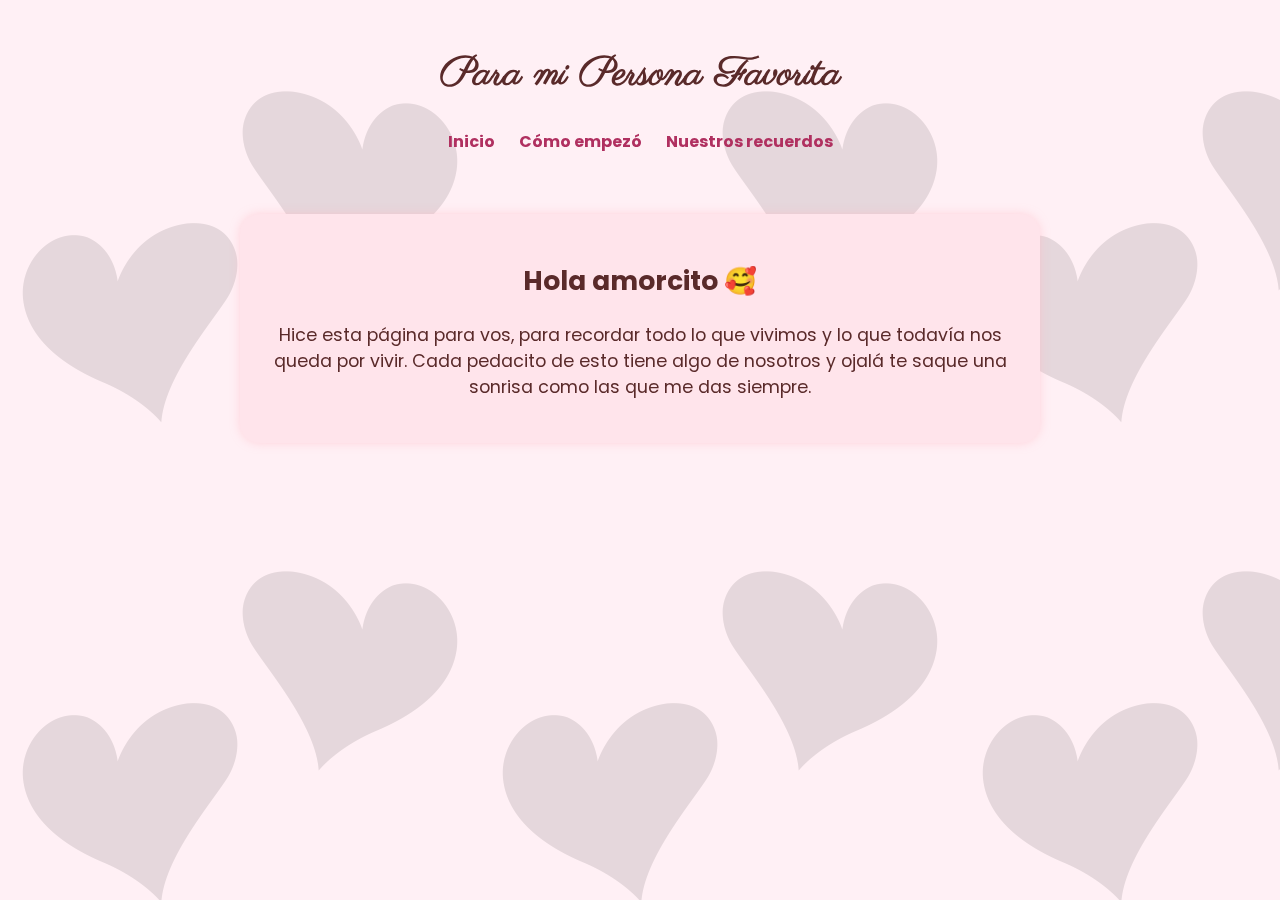
<file: index.html>
<!DOCTYPE html>
<html lang="es">
<head>
  <meta charset="UTF-8">
  <meta name="viewport" content="width=device-width, initial-scale=1.0">
  <title>Para Cami</title>
  <link rel="stylesheet" href="style.css">
</head>
<body>
  <div class="hearts-bg"></div>

  <header>
    <h1>Para mi Persona Favorita</h1>
    <nav>
      <a href="index.html">Inicio</a>
      <a href="historia.html">Cómo empezó</a>
      <a href="juntadas.html">Nuestros recuerdos</a>
    </nav>
  </header>

  <main>
    <section class="carta">
      <h2>Hola amorcito 🥰</h2>
      <p>Hice esta página para vos, para recordar todo lo que vivimos y lo que todavía nos queda por vivir.  
      Cada pedacito de esto tiene algo de nosotros y ojalá te saque una sonrisa como las que me das siempre.</p>
    </section>
  </main>

  <script src="script.js"></script>
</body>
</html>
</file>
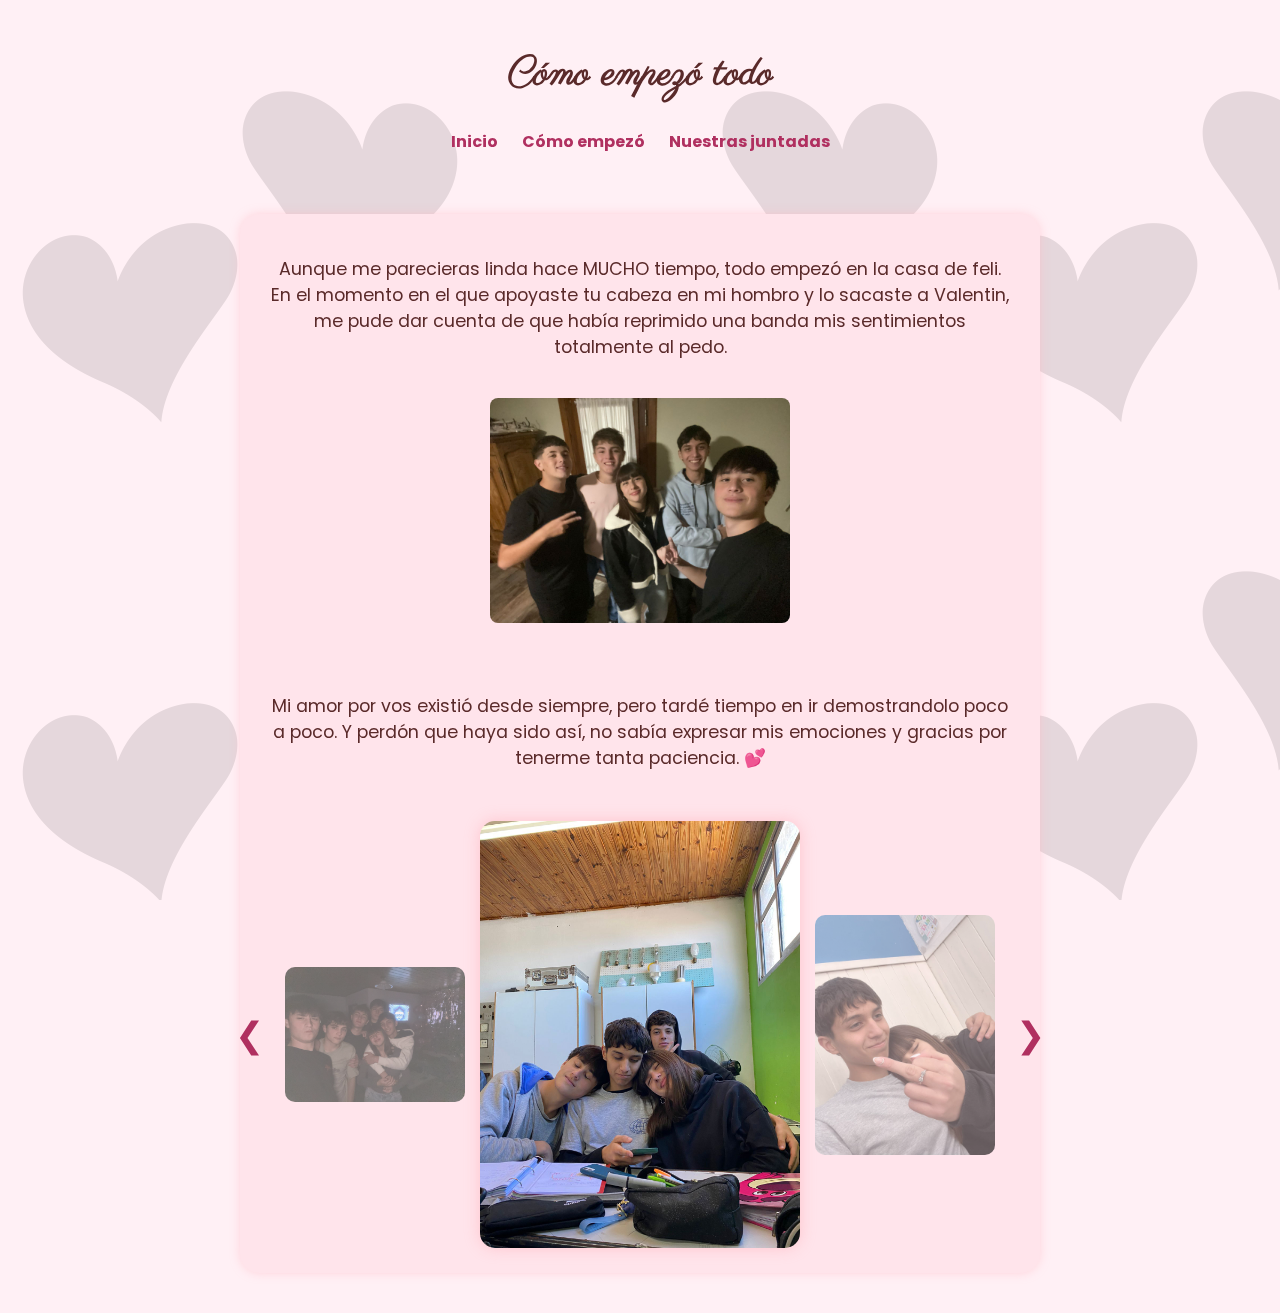
<file: historia.html>
<!DOCTYPE html>
<html lang="es">
<head>
  <meta charset="UTF-8">
  <title>Nuestra historia </title>
  <link rel="stylesheet" href="style.css">
</head>
<body>
  <div class="hearts-bg"></div>

  <header>
    <h1>Cómo empezó todo</h1>
    <nav>
      <a href="index.html">Inicio</a>
      <a href="historia.html">Cómo empezó</a>
      <a href="juntadas.html">Nuestras juntadas</a>
    </nav>
  </header>

  <main>
    <section class="historia">
      <p>Aunque me parecieras linda hace MUCHO tiempo, todo empezó en la casa de feli. <br>
         En el momento en el que apoyaste tu cabeza en mi hombro y lo sacaste a Valentin, <br>
         me pude dar cuenta de que había reprimido una banda mis sentimientos totalmente al pedo.
      </p>
      <div class="fotosuelta">
        <img src="img\foto4.jpg">
      </div>
      <br>
      <p>Mi amor por vos existió desde siempre, pero tardé tiempo en ir demostrandolo poco a poco. 
         Y perdón que haya sido así, no sabía expresar mis emociones y gracias por tenerme tanta paciencia. 💕
         </p>
   <section class="galeria-rotante">
    <button class="flecha izquierda" onclick="cambiarFoto(-1)">&#10094;</button>

    <div class="contenedor-fotos">
      <img id="foto-izq" class="foto-lateral" src="img/foto1.jpg" alt="Recuerdo izquierdo">
      <img id="foto-central" class="foto-central" src="img/foto2.jpg" alt="Recuerdo central">
      <img id="foto-der" class="foto-lateral" src="img/foto3.jpg" alt="Recuerdo derecho">
    </div>

    <button class="flecha derecha" onclick="cambiarFoto(1)">&#10095;</button>
  </section>
</main>
  <script src="script.js"></script>
</body>
</html>
</file>
<file: style.css>
@import url('https://fonts.googleapis.com/css2?family=Parisienne&family=Poppins:wght@300&display=swap');

body {
  margin: 0;
  font-family: 'Poppins', sans-serif;
  background: #fff0f5;
  color: #5a2a2a;
  overflow-x: hidden;
}

header {
  text-align: center;
  padding: 20px;
}

header h1 {
  font-family: 'Parisienne', cursive;
  font-size: 2.5em;
}

nav a {
  text-decoration: none;
  color: #b03060;
  margin: 0 10px;
  font-weight: bold;
}

nav a:hover {
  text-decoration: underline;
}

main {
  text-align: center;
  padding: 40px;
  max-width: 800px;
  margin: auto;
}

.carta, .historia {
  background: #ffe4eb;
  padding: 25px;
  border-radius: 20px;
  box-shadow: 0 0 10px rgba(255, 182, 193, 0.5);
  font-size: 1.1em;
}

.fotosuelta img {
  height: 200px;
  width: 300px;
  height: auto;
  border-radius: 8px;
  margin: 20px auto;
  transition: transform 0.3s ease, box-shadow 0.3s ease;
}
    
.fotosuelta img:hover {
  transform: scale(1.03);
  box-shadow: 0 0 20px rgba(153, 2, 115, 0.418);
}

.galeria img {
  width: 250px;
  border-radius: 15px;
  margin: 10px;
  transition: transform 0.3s;
}

.galeria img:hover {
  transform: scale(1.05);
}

.hearts-bg {
  position: fixed;
  top: 0;
  left: 0;
  width: 100%;
  height: 100%;
  z-index: -1;
  background: url('img/hearts.png');
  animation: float 40s infinite linear;
  opacity: 0.1;
}

.galeria-rotante {
  display: flex;
  justify-content: center;
  align-items: center;
  margin-top: 50px;
  position: relative;
}

.contenedor-fotos {
  display: flex;
  align-items: center;
  gap: 15px;
}

.foto-central {
  width: 320px;
  height: auto;
  border-radius: 15px;
  box-shadow: 0 0 15px rgba(255, 182, 193, 0.7);
  transition: transform 0.4s;
}

.foto-lateral {
  width: 180px;
  height: auto;
  opacity: 0.6;
  border-radius: 10px;
  transition: transform 0.4s, opacity 0.4s;
}

.foto-lateral:hover {
  transform: scale(1.05);
  opacity: 0.9;
}

.flecha {
  background: none;
  border: none;
  color: #b03060;
  font-size: 2em;
  cursor: pointer;
  transition: color 0.3s;
  user-select: none;
}

.flecha:hover {
  color: #ff5c8d;
}

.flecha.izquierda {
  margin-right: 15px;
}

.flecha.derecha {
  margin-left: 15px;
}

.fade {
  opacity: 0;
  transition: opacity 0.3s ease;
}

.galeria {
  display: flex;
  justify-content: center;
  flex-wrap: wrap;
  gap: 25px;
  margin-top: 30px;
}

.foto {
  text-align: center;
  transition: transform 0.4s ease, filter 0.4s ease, opacity 0.4s ease;
}

.foto img {
  width: 220px;
  height: 220px;
  object-fit: cover;
  border-radius: 15px;
  box-shadow: 0 4px 10px rgba(255, 192, 203, 0.4);
  transition: transform 0.4s ease, filter 0.4s ease, opacity 0.4s ease;
}

.foto:hover img {
  transform: scale(1.1);
  filter: brightness(1.15) saturate(1.2);
  opacity: 0.9;
}

.foto p {
  margin-top: 10px;
  font-size: 1rem;
  color: #ee768c;
  font-style: italic;
}

.secreto {
  text-align: center;
  margin-top: 60px;
  padding: 40px;
  border-top: 2px solid rgba(255, 182, 193, 0.3);
}

#boton-secreto {
  background-color: #ffb6c1;
  color: white;
  border: none;
  padding: 12px 25px;
  border-radius: 25px;
  cursor: pointer;
  font-size: 1.1rem;
  transition: all 0.3s ease;
}

#boton-secreto:hover {
  background-color: #ff91a4;
  transform: scale(1.05);
}

#mensaje-secreto {
  margin-top: 25px;
  font-size: 1.2rem;
  color: #c24462;
  font-style: italic;
  opacity: 0;
  transform: scale(0.9);
  transition: all 0.6s ease;
}

#mensaje-secreto.mostrar {
  opacity: 1;
  transform: scale(1);
}

.oculto {
  display: none;
}

@keyframes float {
  0% { background-position: 0 0; }
  100% { background-position: 1000px 1000px; }
}
</file>
